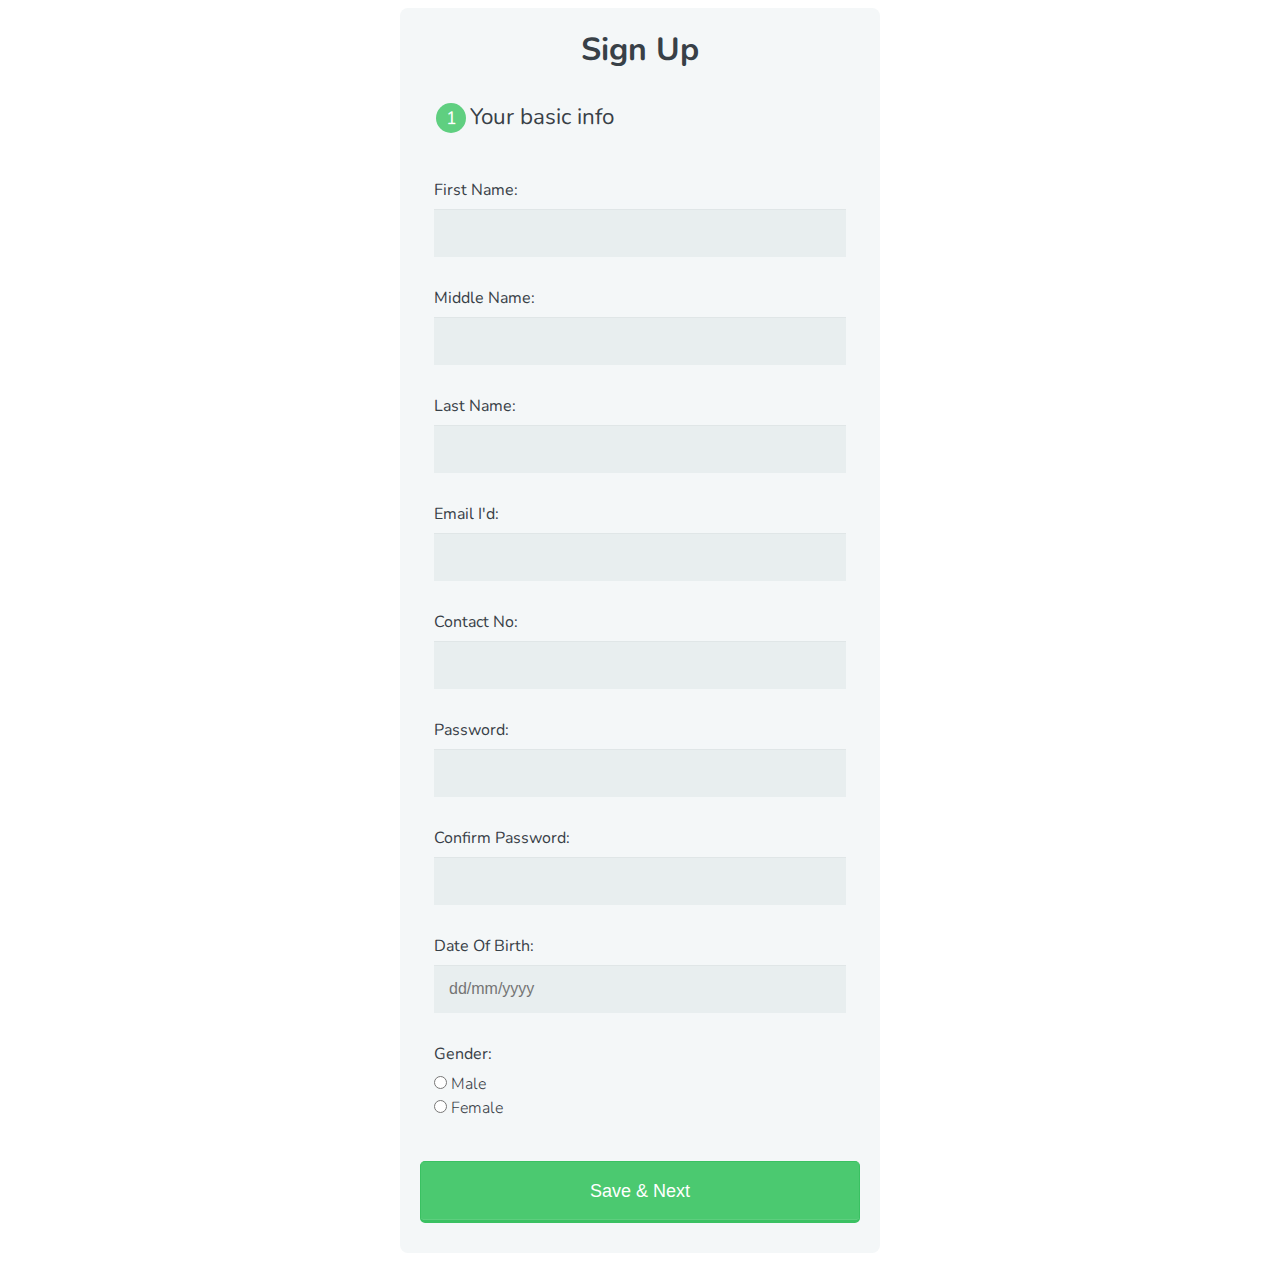
<file: javascript/index.html>
<!DOCTYPE HTML>
<html>
  <head>
        <meta charset="utf-8">
        <meta name="viewport" content="width=device-width, initial-scale=1.0">
        <title>Sign Up Form</title>
        <link rel="stylesheet" href="css/normalize.css">
        <link href='https://fonts.googleapis.com/css?family=Nunito:400,300' rel='stylesheet' type='text/css'>
		
		<script src="script/script1.js" type="text/javascript"></script>
		
	</head>
    <body>
      <form action="index2.html" method="get" onsubmit="return submit_basic_info();">
      
        <h1>Sign Up</h1>
        
        <fieldset>
          <legend><span class="number">1</span>Your basic info</legend>
          <label for="first_name">First Name:</label>
          <input type="text" id="first_name" value="" name="user_first_name" >
		  <span class="error" id="first_name_error"></span>
          
		  <label for="middle_name">Middle Name:</label>
          <input type="text" id="middle_name" name="user_middle_name">
		  
		  <label for="last_name">Last Name:</label>
          <input type="text" id="last_name" name="user_last_name">
		  <span class="error" id="last_name_error"></span>
		  
          <label for="email">Email I'd:</label>
          <input type="text" id="email" name="user_email">
		  <span class="error" id="email_error"></span>
          
		  <label for="contact">Contact No:</label>
          <input type="text" id="contact" name="user_contact" maxlength="10">
		  <span class="error" id="contact_error"></span>
          
		  <label for="password">Password:</label>
          <input type="password" id="password" name="user_password">
		  <span class="error" id="password_error"></span>
		  
		  <label for="confirm_password">Confirm Password:</label>
          <input type="password" id="confirm_password" name="user_confirm_password">
		  <span class="error" id="confirm_password_error"></span>
		  
		  <label for="dob" >Date Of Birth:</label>
		  <!--<input type="date" id="dob" name="user_dob" >-->
		  <input type="text" id="dob" name="user_dob" placeholder="dd/mm/yyyy" >
		  <span class="error" id="dob_error"></span>
          
		  <label>Gender:</label>
          <input type="radio" id="male" value="male" name="user_gender"><label for="male" class="light">Male</label><br>
          <input type="radio" id="female"  value="female"  name="user_gender"><label for="female" class="light">Female</label><br>
		  <span class="error" id="user_gender_error"></span>
        </fieldset>
		
		<button id="myBtn" type="submit" >Save & Next</button> 
      </form>

    </body>
</html>
</file>
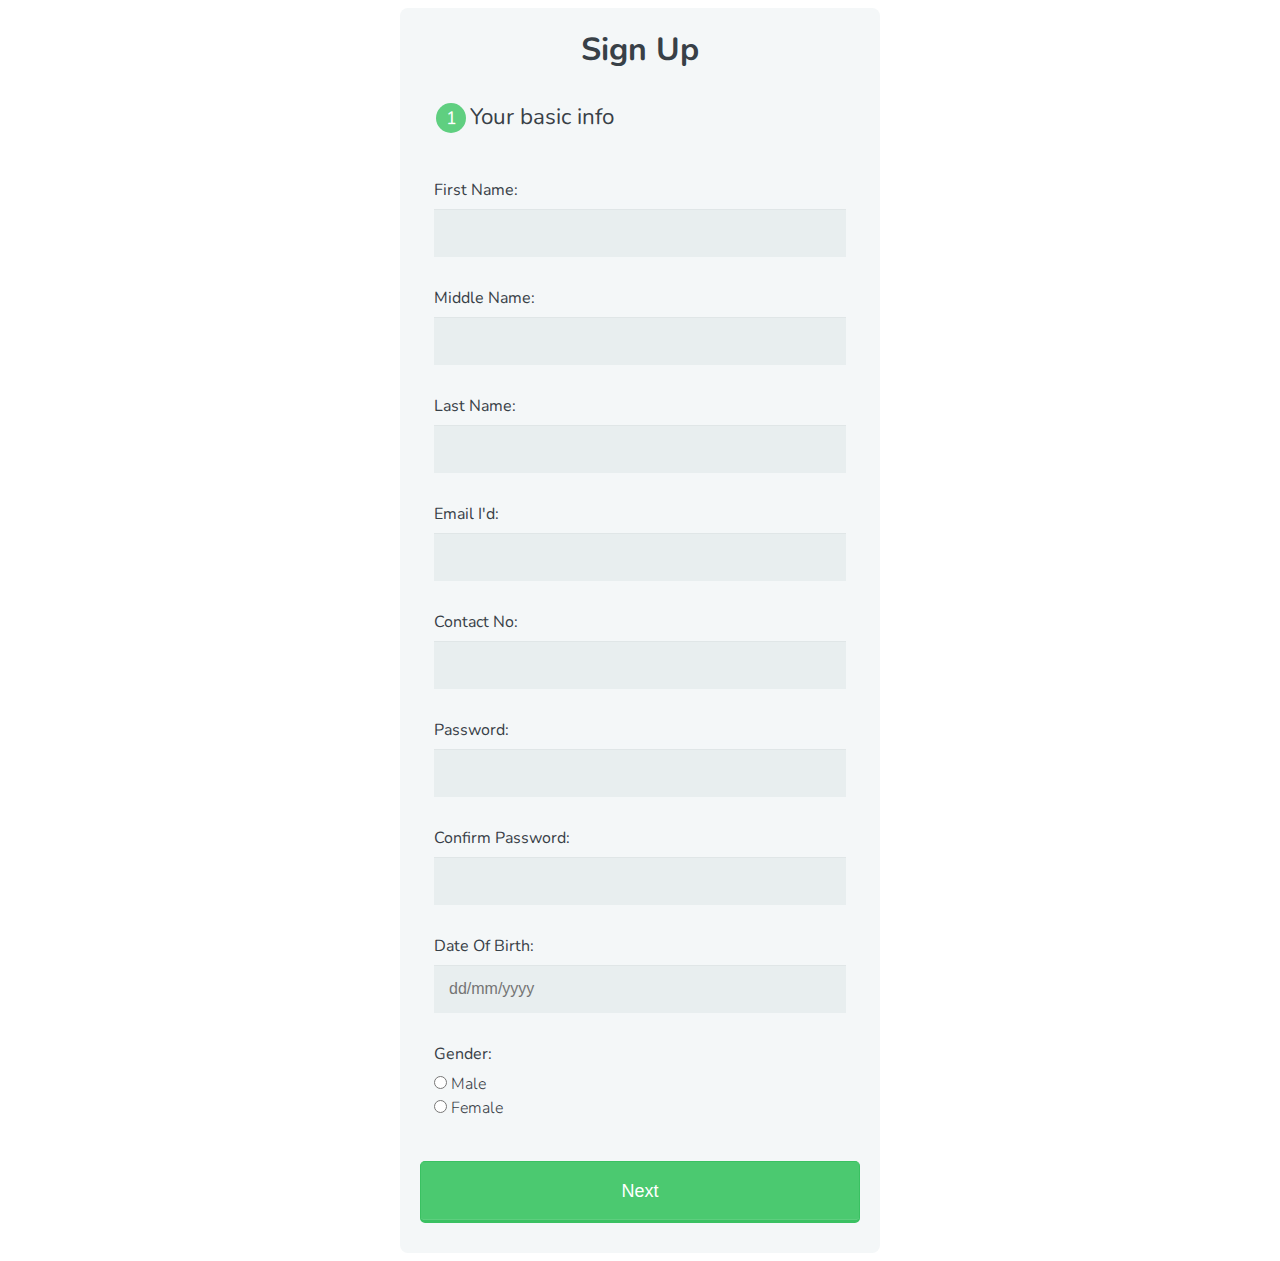
<file: jquery/index.html>
<!DOCTYPE HTML>
<html>
  <head>
        <meta charset="utf-8">
        <meta name="viewport" content="width=device-width, initial-scale=1.0">
        <title>Sign Up Form</title>
        <link rel="stylesheet" href="css/normalize.css">
        <link href='https://fonts.googleapis.com/css?family=Nunito:400,300' rel='stylesheet' type='text/css'>
		<script type="text/javascript" src="script/jquery.min.js"></script>
		
		<script src="script/script1.js" type="text/javascript"></script>
		
	</head>
    <body>
      <form action="index2.html" method="get" onsubmit="return submit_basic_form();" autocomplete="off">
      
        <h1>Sign Up</h1>
        
        <fieldset>
          <legend><span class="number">1</span>Your basic info</legend>
          <label for="first_name">First Name:</label>
          <input  type="text" id="first_name" value="" name="user_first_name" >
		  <span class="error" id="first_name_error"></span>
          
		  <label for="middle_name">Middle Name:</label>
          <input type="text" id="middle_name" name="user_middle_name">
		  
		  <label for="last_name">Last Name:</label>
          <input type="text" id="last_name" name="user_last_name">
		  <span class="error" id="last_name_error"></span>
		  
          <label for="email">Email I'd:</label>
          <input type="text" id="email" name="user_email">
		  <span class="error" id="email_error"></span>
          
		  <label for="contact">Contact No:</label>
          <input type="text" id="contact" name="user_contact" maxlength="10">
		  <span class="error" id="contact_error"></span>
          
		  <label for="password">Password:</label>
          <input type="password" id="password" name="user_password">
		  <span class="error" id="password_error"></span>
		  
		  <label for="confirm_password">Confirm Password:</label>
          <input type="password" id="confirm_password" name="user_confirm_password">
		  <span class="error" id="confirm_password_error"></span>
		  
		  <label for="dob" >Date Of Birth:</label>
		  <!--<input type="date" id="dob" name="user_dob" >-->
		  <input type="text" id="dob" name="user_dob" placeholder="dd/mm/yyyy" >
		  <span class="error" id="dob_error"></span>
          
		  <label>Gender:</label>
          <input type="radio" id="male" value="male" name="user_gender"><label for="male" class="light">Male</label><br>
          <input type="radio" id="female"  value="female"  name="user_gender"><label for="female" class="light">Female</label><br>
		  <span class="error" id="user_gender_error"></span>
        </fieldset>
		
		<button id="myBtn" type="submit" >Next</button> 
      </form>

    </body>
</html>
</file>
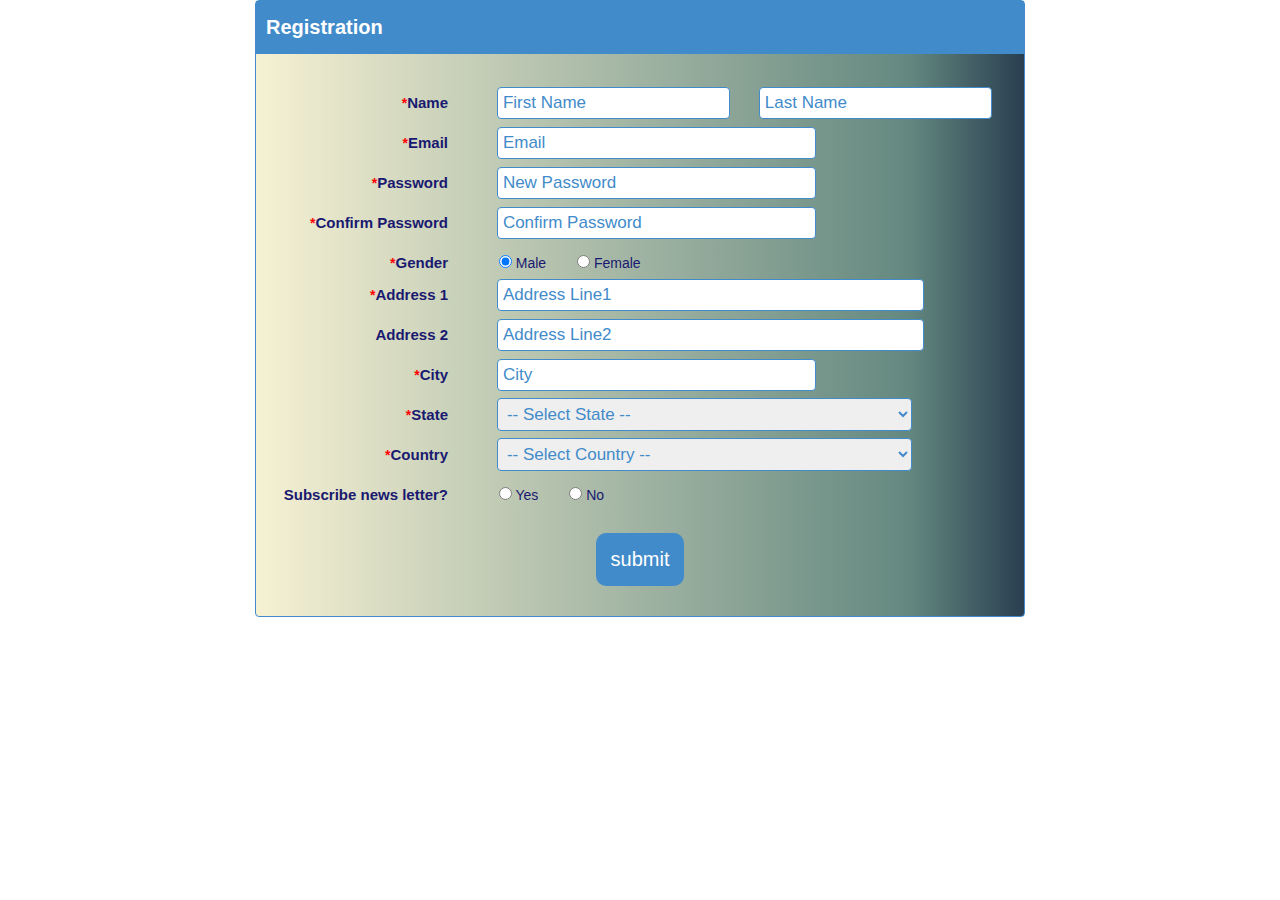
<file: CSS_assignment.html>
<!DOCTYPE HTML>
<html>
	<head>
		<title>CSS Assignment</title>
		<meta name="author" content="Nirmit Maheshwari" >
		<link rel="stylesheet" type="text/css" href="CSS_assignment.css">
	</head>
	</body>
		<div class="division">
			<h5 id="registration_text">Registration</h5>
			<form>
				<label class="label text-align-right color" for="first_name"><span  class="astik">*</span>Name </label>
				<input class="input width3" type="text" name="first_name" placeholder="First Name" required />
				<!--<label  for="last_name"><span  class="astik">*</span>Last Name </label> -->
				<input class="input width3" type="text" name="last_name" placeholder="Last Name" required />
				<label class="label text-align-right" for="email"><span  class="astik">*</span>Email </label>
				<input class="input width1" type="text" name="email" placeholder="Email" required />
				<label class="label text-align-right" for="password" ><span  class="astik">*</span>Password </label>
				<input class="input width1" name="password" type="password" placeholder="New Password" required />
				<label class="label text-align-right" for="confirm_password" ><span class="astik">*</span>Confirm Password </label>
				<input class="input width1" type="password" name="confirm_password" placeholder="Confirm Password" required />
				<p ><label class="label text-align-right" for="gender" ><span class="astik">*</span>Gender </label>
				<label class="text-align-left"><input type="radio" value="male" name="gender" checked> Male</label>
				<label class="text-align-left"><input type="radio" value="female" name="gender" > Female</label></p>
				<label class="label text-align-right" for="address1" ><span class="astik">*</span>Address 1</label>
				<input class="input width2" type="text" name="address1" placeholder="Address Line1" required />
				<label class="label text-align-right" for="address2">Address 2 </label>
				<input class="input width2" type="text" name="address2" placeholder="Address Line2" />
				<label class="label text-align-right" for="city"><span class="astik">*</span>City</label>
				<input class="input width1" type="text" name="city" placeholder="City" required />
				<label class="label text-align-right" for="state"><span class="astik">*</span>State</label>
				<select class="input width2" required >
					<option class="not-display" value="" disabled selected>-- Select State --</option>
					<option class="option" value="aruranchal_pradesh">Aruranchal Pradesh</option>
					<option class="option" value="himanchal_pradesh">Himanchal Pradesh</option>
					<option class="option" value="utter_pradesh">Uttar Pradesh</option>
				</select>
				<label class="label text-align-right" for="country"><span class="astik">*</span>Country</label>
				<select class="input width2" required>
					<option class="not-display" value="" disabled selected >-- Select Country --</option>
					<option class="option" value="india" >India</option>
					<option class="option" value="sri_lanka">Sri Lanka</option>
					<option class="option" value="china">China</option>
 				</select>
				<p><label class="label text-align-right" for="suscribe">Subscribe news letter?</label>
				<label class="text-align-left"><input type="radio" value="yes" name="suscribe" > Yes</label>
				<label class="text-align-left"><input type="radio" value="no" name="suscribe" > No</label></p>
				<div class="center">
					<input class="button" type="submit" value="submit" />
				</div>
			</form>
		</div>
	</body>
</html>
</file>
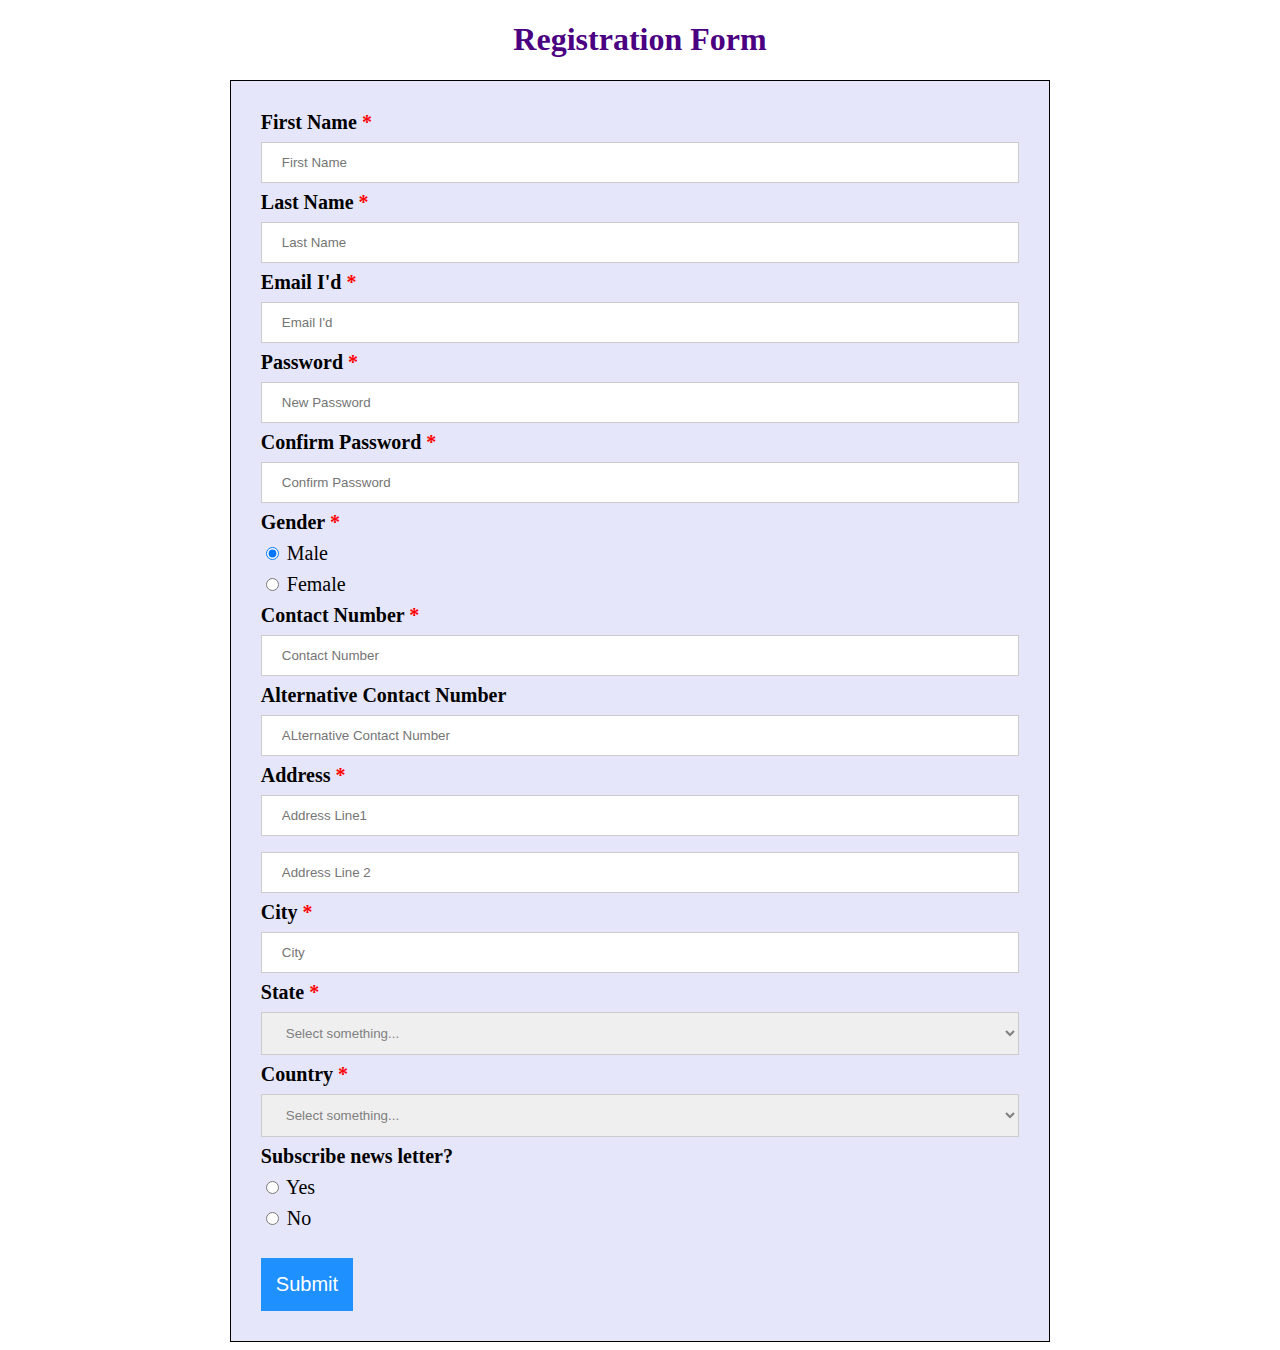
<file: CSS_assignment1_havetorecreate.html>
<!DOCTYPE HTML>
<html>
	<head>
		<title>CSS Assignment1</title>
		<meta name="author" content="Nirmit Maheshwari" >
	</head>
	</body style="margin:0; padding:0">
		<h1 style="text-align:center; color:#4B0082">Registration Form</h1>
		<form style="width:60%; margin:0 auto; padding:30px; border: 1px solid #000000; background-color:#E6E6FA; font-size:20px; font-weight:bold;">
			<label for="first_name">First Name <span style="color:#FF0000">*</span></label>
			<input style="width:100%; padding:12px 20px; margin:8px 0; border:1px solid #CCCCCC; box-sizing: border-box;" type="text" name="first_name" placeholder="First Name" required />
			<label for="last_name">Last Name <span style="color:#FF0000">*</span></label>
			<input style="width:100%; padding:12px 20px; margin:8px 0; border:1px solid #CCCCCC; box-sizing: border-box;" type="text" name="first_name" placeholder="Last Name"  required />
			<label for="email">Email I'd <span style="color:#FF0000">*</span></label>
			<input style="width:100%; padding:12px 20px; margin:8px 0; border:1px solid #CCCCCC; box-sizing: border-box;" type="text" name="email" placeholder="Email I'd" required  />
			<label for="password">Password <span style="color:#FF0000">*</span></label>
			<input style="width:100%; padding:12px 20px; margin:8px 0; border:1px solid #CCCCCC; box-sizing: border-box;" type="password" name="password" placeholder="New Password" required />
			<label for="confirm_password">Confirm Password <span style="color:#FF0000">*</span></label>
			<input style="width:100%; padding:12px 20px; margin:8px 0; border:1px solid #CCCCCC; box-sizing: border-box;" type="password" name="confirm_password" placeholder="Confirm Password" required />
			<label for="gender">Gender <span style="color:#FF0000">*</span></label>
			<span style="display : block; margin: 8px 0;font-weight: normal;"><input type="radio" value="male" name="gender" checked> Male </span>
			<span style="display : block; margin: 8px 0;font-weight: normal;"><input type="radio" value="female" name="gender" > Female  </span>
			<label for="contact">Contact Number <span style="color:#FF0000">*</span></label>
			<input style="width:100%; padding:12px 20px; margin:8px 0; border:1px solid #CCCCCC; box-sizing: border-box;" type="text" name="contact" placeholder="Contact Number" required />
			<label for="contact2" >Alternative Contact Number</label>
			<input style="width:100%; padding:12px 20px; margin:8px 0; border:1px solid #CCCCCC; box-sizing: border-box;" type="text" name="contact2" placeholder="ALternative Contact Number" required />
			<label for="address">Address <span style="color:#FF0000">*</span></label>
			<input style="width:100%; padding:12px 20px; margin:8px 0; border:1px solid #CCCCCC; box-sizing: border-box;" type="text" name="address" placeholder="Address Line1" required />
			<input style="width:100%; padding:12px 20px; margin:8px 0; border:1px solid #CCCCCC; box-sizing: border-box;" type="text" name="address2" placeholder="Address Line 2" />
			<label for="city">City <span style="color:#FF0000">*</span></label>
			<input style="width:100%; padding:12px 20px; margin:8px 0; border:1px solid #CCCCCC; box-sizing: border-box;" type="text" name="city" placeholder="City" required />
			<label for="state">State <span style="color:#FF0000">*</span></label>
			<select style="color:#808080; width:100%; padding:12px 20px; margin:8px 0; border:1px solid #CCCCCC; box-sizing: border-box;" required>
				<option style="display:none;" value="" disabled selected>Select something...</option>
				<option style="color:#000000;" value="aruranchal_pradesh">Aruranchal Pradesh</option>
				<option style="color:#000000;" value="odisa" >Odisa</option>
				<option style="color:#000000;" value="utter_pradesh">Utter Pradesh</option>
			</select>
			<label for="country">Country <span style="color:#FF0000">*</span></label>
			<select style="color:#808080; width:100%; padding:12px 20px; margin:8px 0; border:1px solid #CCCCCC; box-sizing: border-box;" required>
				<option style="display:none;" value="" disabled selected>Select something...</option>
				<option style="color:#000000;" value="aruranchal_pradesh">India</option>
				<option style="color:#000000;" value="odisa" >Nepal</option>
				<option style="color:#000000;" value="utter_pradesh">Sri Lanka</option>
			</select>
			<label for="suscribe">Subscribe news letter? </label>
			<span style="display : block; margin: 8px 0;font-weight: normal;"><input type="radio" value="yes" name="suscribe" > Yes </span>
			<span style="display : block; margin: 8px 0;font-weight: normal;"><input type="radio" value="no" name="suscribe" > No  </span>
			<input style ="background-color: #1E90FF; padding:15px; font-size:20px; margin-top:20px; color:#ffffff; border:none;" type="submit" value="Submit" />
		</form>
	</body>
</html>
</file>
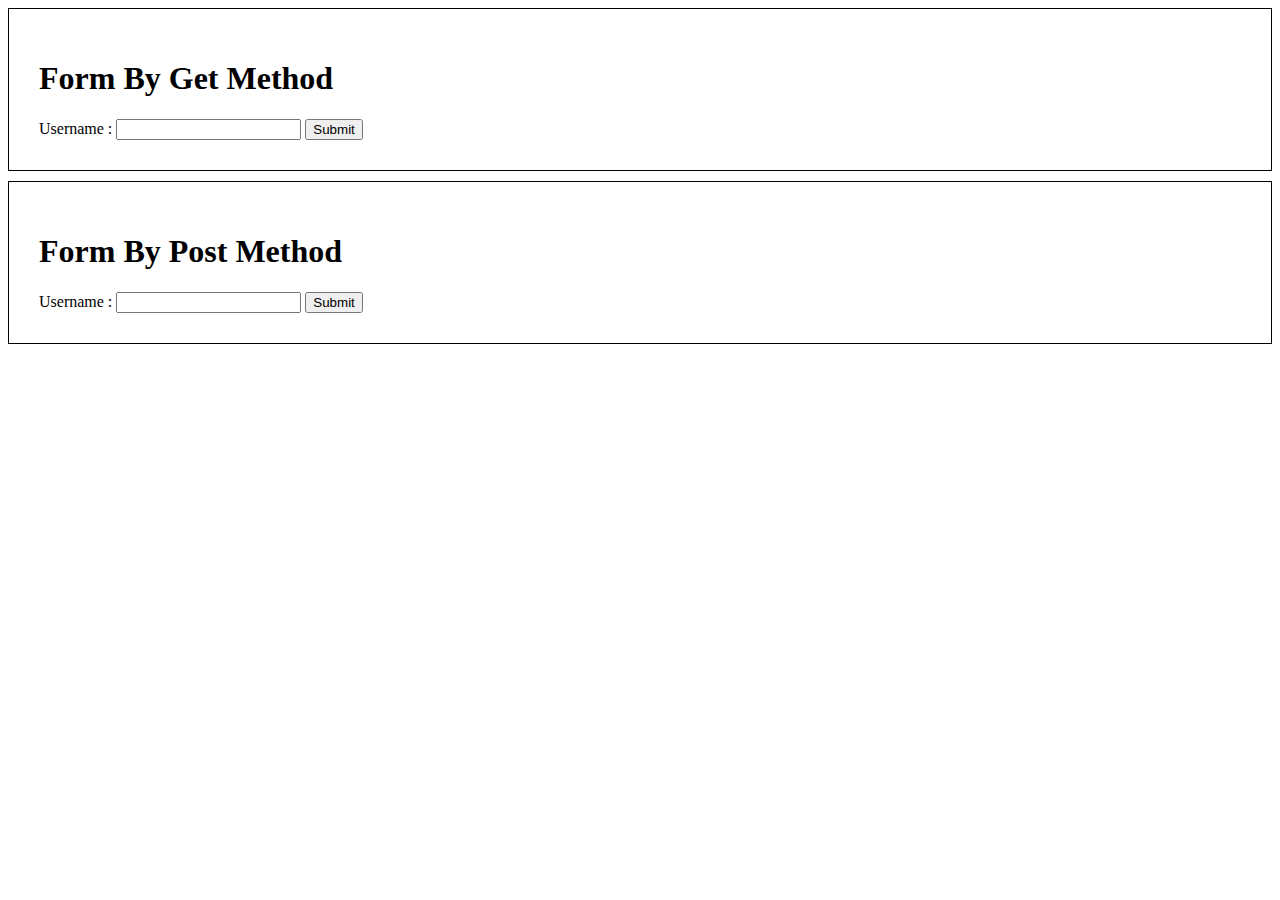
<file: get_post_assignment.html>
<!DOCTYPE HTML>
<html>
    <head>
        <title>Get and Post Assignment</title>
        <style>
            
        </style>
    </head>
    <body>
        <div style="border: 1px solid;padding : 30px;">
            <h1> Form By Get Method</h1>
            <form method="get" action="">
                <label for="username">Username :</label>
                <input type="text" id="username" name="username" />
                <input type="submit" value="Submit"/>
            </form>
        </div>
        <div style="border: 1px solid;padding : 30px;margin-top:10px;">
            <h1> Form By Post Method</h1>
            <form method="post" action="exp.cfm">
                <label for="user">Username :</label>
                <input type="text" id="user" name="user"/>
                <input type="submit" value="Submit"/>
            </form>
        </div>
    </body>
</html>
</file>
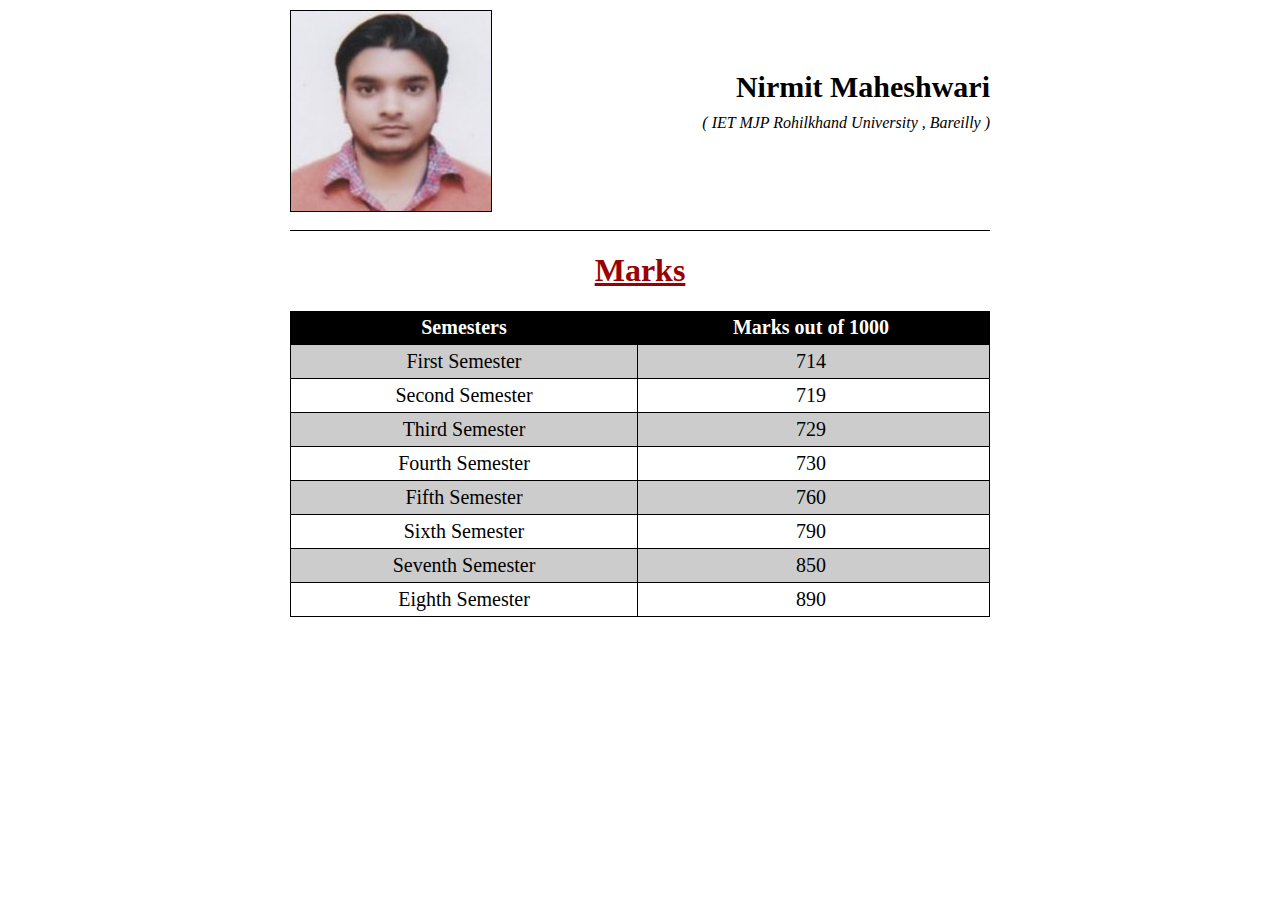
<file: HTML_assignment1.html>
<!DOCTYPE HTML>
<html>
	<head>
		<title>HTML Assignment1</title>
		<meta name="Author" content="Nirmit Maheshwari" >
		<style>
			body{
				padding :10px;
				margin :0;
				font-family: Times, "Times New Roman", Georgia, serif;
			}
			.division{
				width: 700px;
				margin : 0 auto;
			}
			#image{
				float :left;
				border :1px solid #000000;
			}
			#name{
				font-size:30px;
				font-weight :bold;
				padding : 60px 0 0 0;
				float : right;
			}
			#header{
				height :220px;
				border-bottom : 1px solid #000000;
			}
			#college{
				font-style : italic;
				float : right;
				margin-top:10px;
			}
			#marks-text{
				text-align : center;
				text-decoration : underline;
				color : #990000;
			}
			.table{
				width:100%;
			}
			.row{
				height: 33px;
				border-bottom:1px solid #000000;
				border-right:1px solid #000000;
			}
			
			.column{
				width:49.5%;
				float:left;
				height:100%;
				text-align:center;
				font-size :20px;
				border-left:1px solid #000000;
				
			}
			.first-row{
				background-color: #000000;
				color:#ffffff;
				font-weight:bold;
			}
			.row:nth-child(even) {
				background-color: #CCCCCC;
			}
			.text{
				padding-top:5px;
			}
		</style>
	</head>
	<body>
		
		<div class="division">
			<div id="header">
				<img id="image" src="images/nirmit.jpg" >
				<span id="name">Nirmit Maheshwari</span>
				<span id="college" >( IET MJP Rohilkhand University , Bareilly )</span>
			</div>
		</div>
		<div class="division">
			<h1 id="marks-text">Marks</h1>
			<div class="table">
				<div class="row first-row">
					<div class="column"><div class="text">Semesters</div></div>
					<div class="column"><div class="text">Marks out of 1000</div></div>
				</div>
				<div class="row">
					<div class="column"><div class="text">First Semester</div></div>
					<div class="column"><div class="text">714</div></div>
				</div>
				<div class="row">
					<div class="column"><div class="text">Second Semester</div></div>
					<div class="column"><div class="text">719</div></div>
				</div>
				<div class="row">
					<div class="column"><div class="text">Third Semester</div></div>
					<div class="column"><div class="text">729</div></div>
				</div>
				<div class="row">
					<div class="column"><div class="text">Fourth Semester</div></div>
					<div class="column"><div class="text">730</div></div>
				</div>
				<div class="row">
					<div class="column"><div class="text">Fifth Semester</div></div>
					<div class="column"><div class="text">760</div></div>
				</div>
				<div class="row">
					<div class="column"><div class="text">Sixth Semester</div></div>
					<div class="column"><div class="text">790</div></div>
				</div>
				<div class="row">
					<div class="column"><div class="text">Seventh Semester</div></div>
					<div class="column"><div class="text">850</div></div>
				</div>
				<div class="row">
					<div class="column"><div class="text">Eighth Semester</div></div>
					<div class="column"><div class="text">890</div></div>
				</div>
			</div>
		</div>
	</body>
</html>
</file>
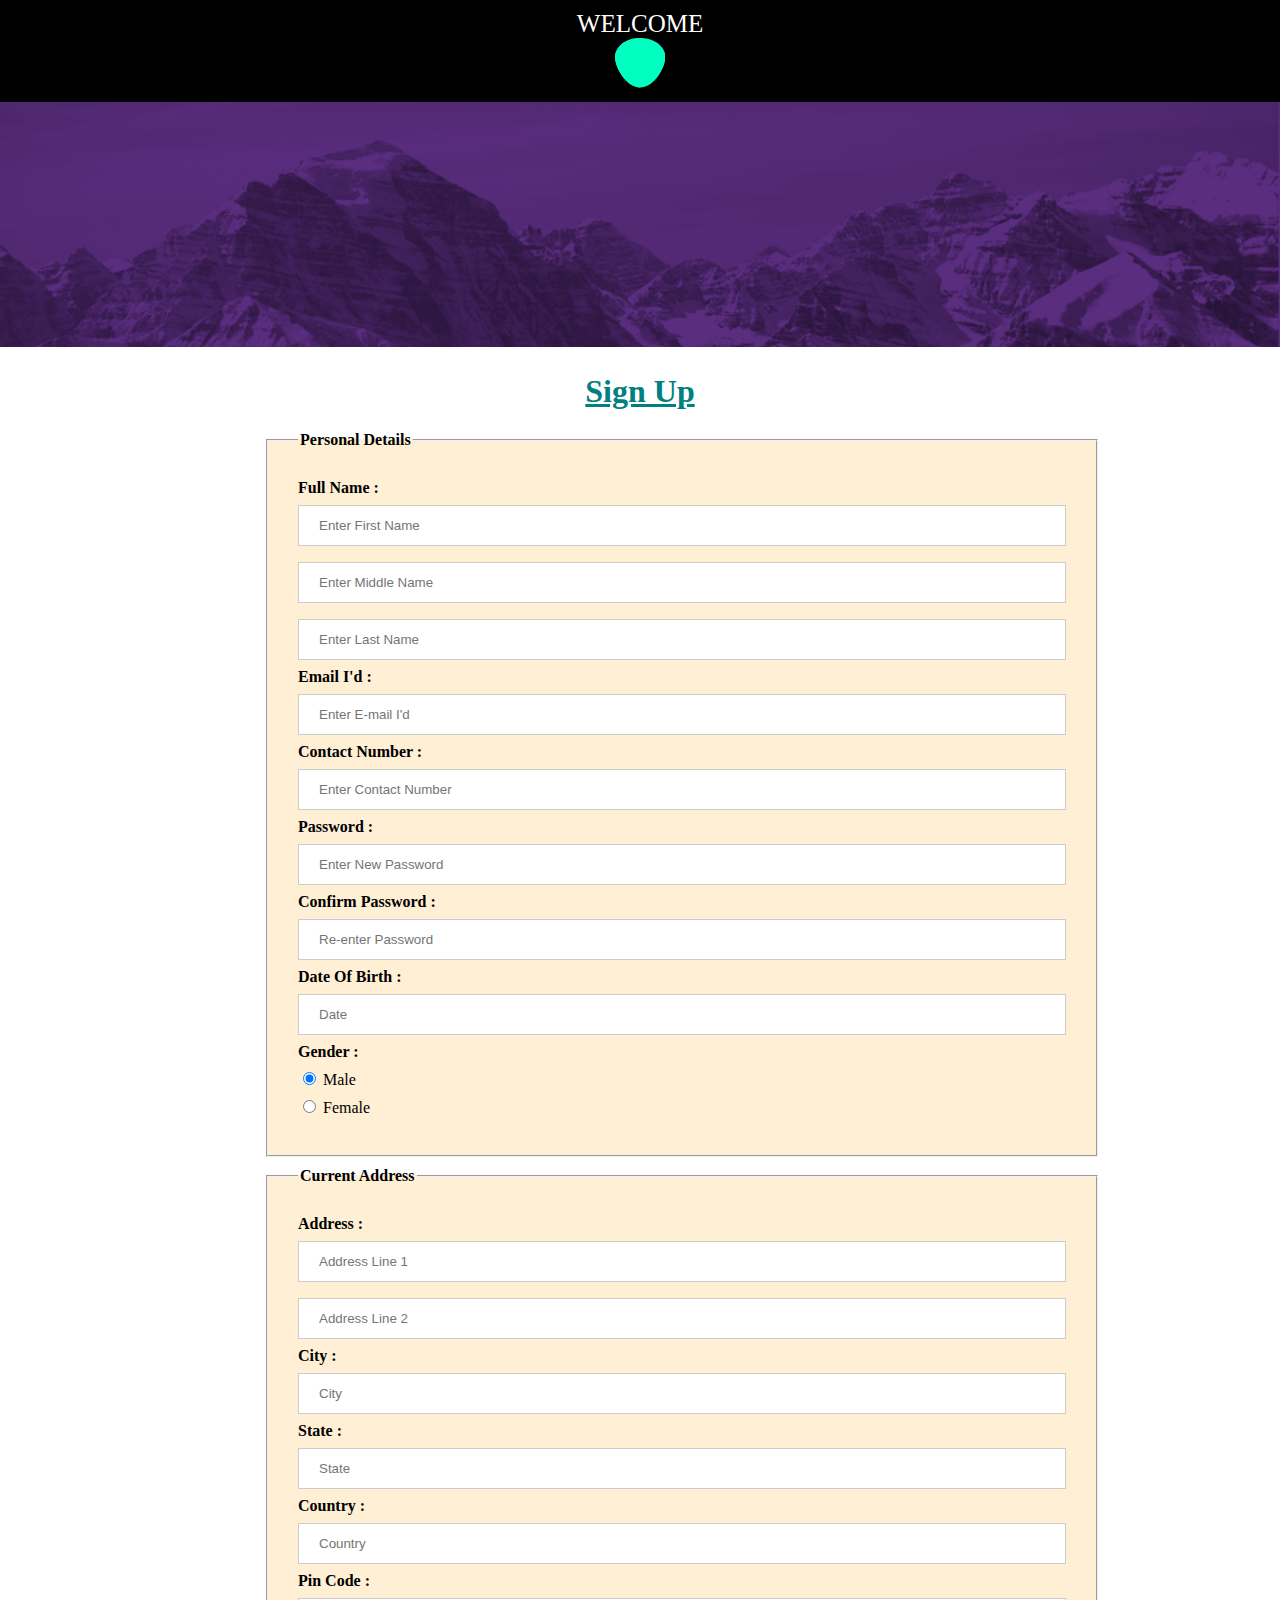
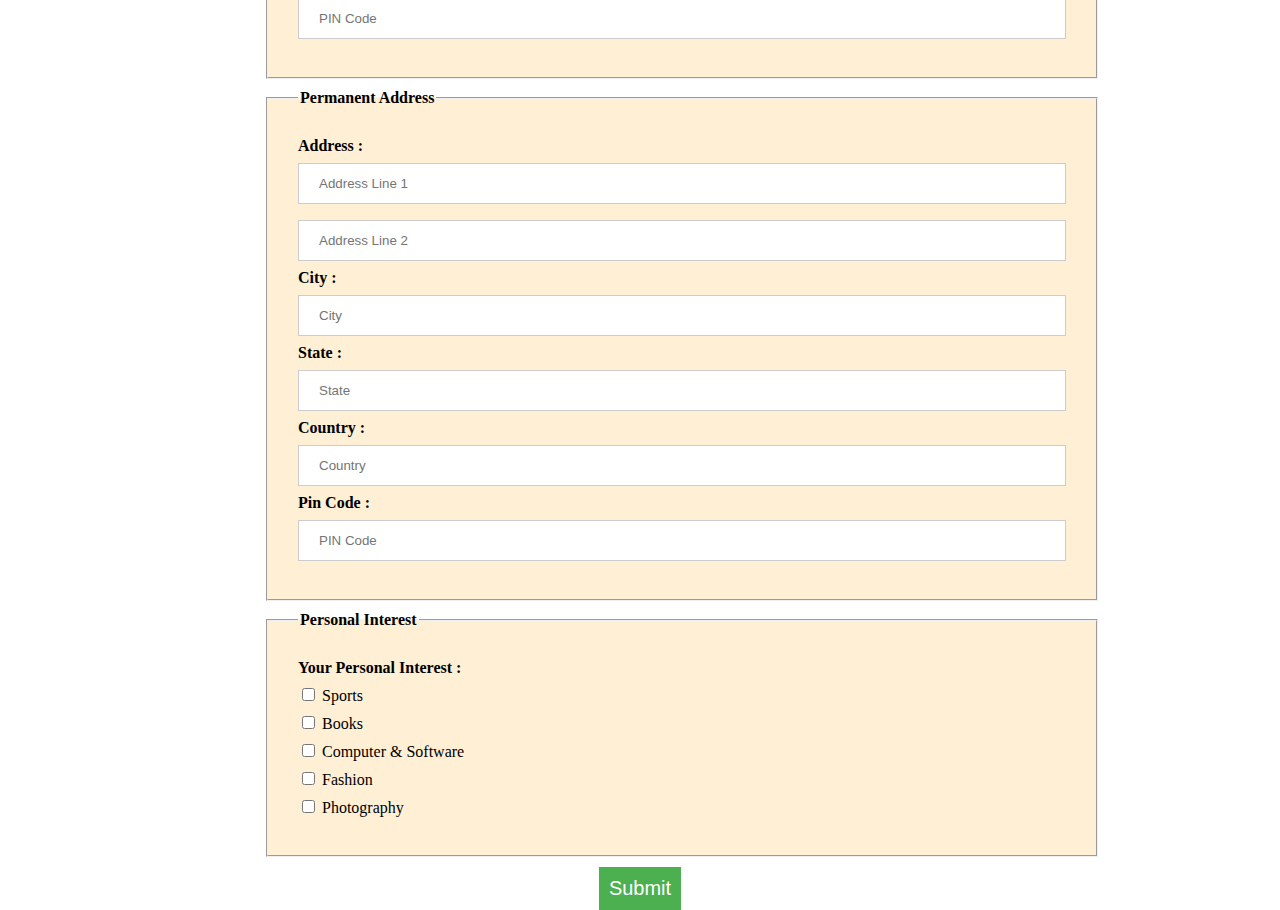
<file: HTML_assignment2.html>
<!DOCTYPE HTML>
<html>
	<head>
		<title>HTML Assignment2</title>
		<meta name="Author" content="Nirmit Maheshwari" >
		<style>
			body{
				padding:0;
				margin:0;
			}
			.section{
				width:100%;
				margin : 0 auto;
			}
			#topbar{
				height : auto;
				background-color : #000000;
				text-align : center;
				padding:10px 0 10px 0;
			}
			#logo-text{
				color:#ffffff;
				font-style:bold;
				font-size : 25px;
			}
			#banner{
				width:100%;
			}
			#registration_form{
				margin-top: 30px;
				text-align:center;
				width:60%;
				margin : 0 auto;
			}
			h1{
				color:#008080;
				text-decoration : underline;
			}
			fieldset{
				width :100%;
				text-align : left;
				padding :30px;
				margin : 10px;
				font-weight: bold;
				background-color :#FFEFD5;
			}
			input[type=text], input[type=password], input[type=date], select{
				width: 100%;
				padding: 12px 20px;
				margin: 8px 0;
				border: 1px solid #cccccc;
				box-sizing: border-box;
			}
			.display_block{
				display : block;
				margin: 8px 0;
				font-weight: normal;
			}
			.submit_button{
				background-color:#4CAF50;
				padding : 10px;
				font-size :20px;
				color:#ffffff;
				border:none;			
			}
		</style>
	</head>
	<body>
		<div id="topbar" class="section">
			<div id="logo-text">WELCOME</div>
			<img src="images/logo1.png"  alt="logo" >
		</div>
		<div class="section">
			<img id="banner" src="images/banner2.jpg" alt="banner" >
		</div>
		<div class="section" id="registration_form">
			<h1>Sign Up</h1>
			<form method="get" >
				<fieldset>
					<legend>Personal Details</legend>
					<label >Full Name :</label>
					<input type="text" name="first_name" placeholder="Enter First Name" required />
					<input type="text" name="second_name" placeholder="Enter Middle Name" />
					<input type="text" name="last_name" placeholder="Enter Last Name" />
					<label for="email">Email I'd :</label>
					<input type="text" placeholder="Enter E-mail I'd" name="email" required />
					<label for="contact" >Contact Number :</label>
					<input type="text" placeholder="Enter Contact Number" name="contact" required />
					<label for="password">Password :</label>
					<input type="password" placeholder="Enter New Password" name="password" required />
					<label for="confirm_password" >Confirm Password :</label>
					<input type="password" name="confirm_password" placeholder="Re-enter Password" required />
					<label for="dob">Date Of Birth :</label>
					<input placeholder="Date" type="text" onfocus="(this.type='date')" onblur="(this.type='text')" id="date">
					<label for="gender" > Gender :</label>
					<label class="display_block"><input type="radio" value="male" name="gender" checked> Male </label>
					<label class="display_block"><input type="radio" value="female" name="gender" > Female  </label>
				</fieldset>
				<fieldset>
					<legend>Current Address</legend>
					<label for="current_address">Address :</label>
					<input type="text" name="current_address" placeholder="Address Line 1" required />
					<input type="text" name="current_address1" placeholder="Address Line 2" required />
					<label for="current_city">City :</label>
					<input type="text" name="current_city" placeholder="City" required />
					<label for="current_state" >State :</label>
					<input type="text" name="current_state" placeholder="State" required />
					<label for="current_country">Country :</label>
					<input type="text" name="current_country" placeholder="Country" required />
					<label for="current_pin">Pin Code :</label>
					<input type="text" name="current_pin" placeholder="PIN Code" required />
				</fieldset>
				<fieldset>
					<legend>Permanent Address</legend>
					<label for="permanent_address">Address :</label>
					<input type="text" name="permanent_address" placeholder="Address Line 1" required />
					<input type="text" name="permanent_address1" placeholder="Address Line 2" required />
					<label for="permanent_city">City :</label>
					<input type="text" name="permanent_city" placeholder="City" required />
					<label for="permanent_state" >State :</label>
					<input type="text" name="permanent_state" placeholder="State" required />
					<label for="permanent_country">Country :</label>
					<input type="text" name="permanent_country" placeholder="Country" required />
					<label for="permanent_pin">Pin Code :</label>
					<input type="text" name="permanent_pin" placeholder="PIN Code" required />
				</fieldset>
				<fieldset>
					<legend>Personal Interest</legend>
					<label for="personal_interest">Your Personal Interest :</label>
					<label class="display_block"><input type="checkbox" name="personal_interest" value="sports"> Sports </label>
  					<label class="display_block"><input type="checkbox" name="personal_interest" value="books" > Books  </label>
  					<label class="display_block"><input type="checkbox" name="personal_interest" value="computer & software" > Computer & Software  </label>
  					<label class="display_block"><input type="checkbox" name="personal_interest" value="fashion" > Fashion </label>
  					<label class="display_block"><input type="checkbox" name="personal_interest" value="photography" > Photography  </label> 
				</fieldset>
				<input class="submit_button" type="submit" value="Submit" />
			</form>
		</div>
	</body>
</html>
</file>
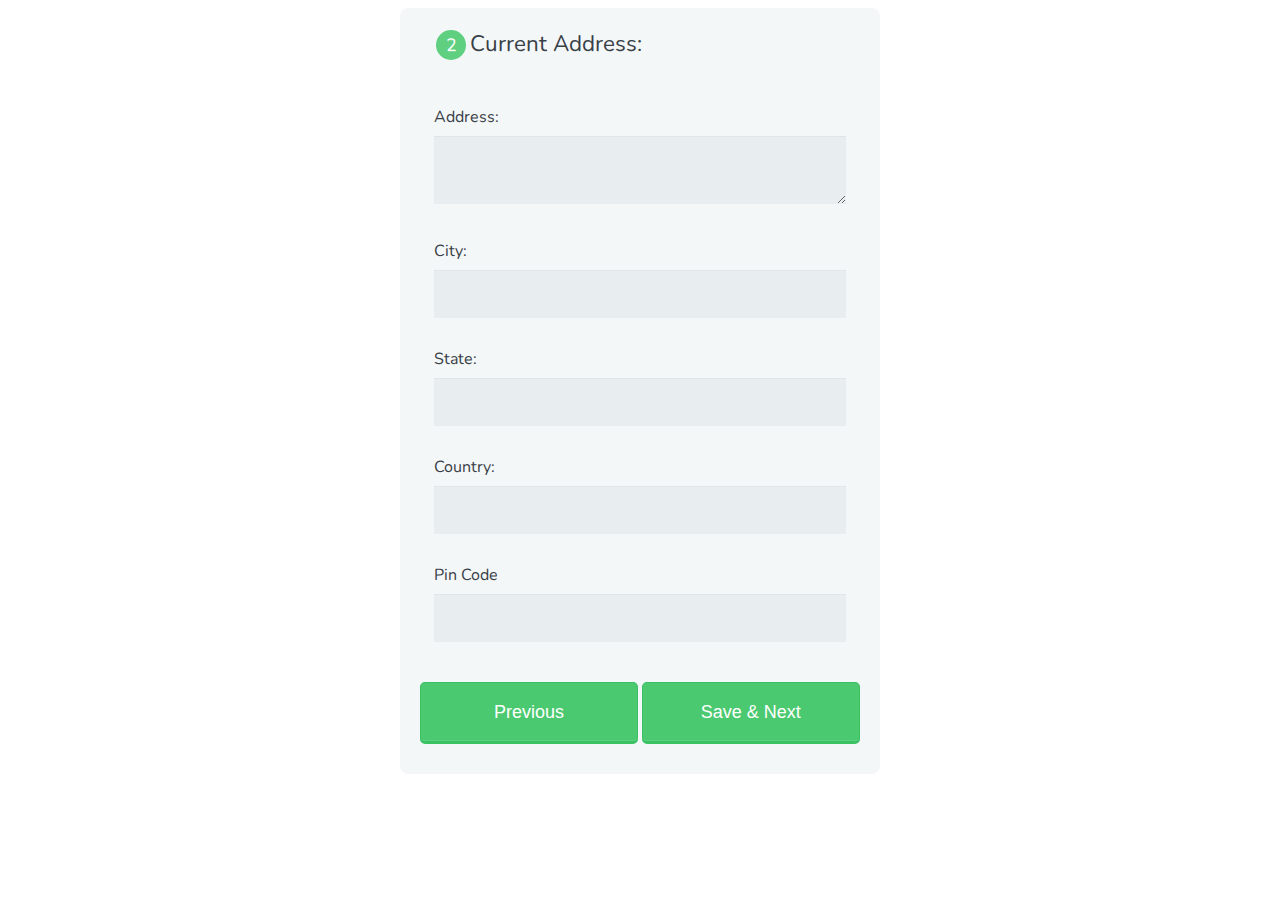
<file: javascript/index2.html>
<!DOCTYPE HTML>
<html>
  <head>
        <meta charset="utf-8">
        <meta name="viewport" content="width=device-width, initial-scale=1.0">
        <title>Sign Up Form</title>
        <link rel="stylesheet" href="css/normalize.css">
        <link href='https://fonts.googleapis.com/css?family=Nunito:400,300' rel='stylesheet' type='text/css'>
        
        <script src="script/script1.js" type="text/javascript"></script>
		
    </head>
	<body>
		<form action="index3.html" method="get" onsubmit="return submit_address();">
			<fieldset>
				<legend><span class="number">2</span>Current Address:</legend>
				<label for="address">Address:</label>
				<textarea id="address" name="user_current_address"></textarea>
				<span class="error" id="address_error"></span>
				
				<label for="city">City:</label>
				<input type="text" id="city" name="user_current_city">
				<span class="error" id="city_error"></span>
				
				<label for="state">State:</label>
				<input type="text" id="state" name="user_current_state">
				<span class="error" id="state_error"></span>
				
				<label for="country">Country:</label>
				<input type="text" id="country" name="user_current_country" >
				<span class="error" id="country_error"></span>
				
				<label for="pin">Pin Code</label>
				<input type="text" id="pin" name="pin_code1" maxlength="6">
				<span class="error" id="pin_error"></span>
				
				
			</fieldset>
			<button class="half" onclick="location.href = 'index.html';" >Previous</button> 
			<button class="half" type="submit" > Save & Next</button>
		</form>
	</body>
</html>
</file>
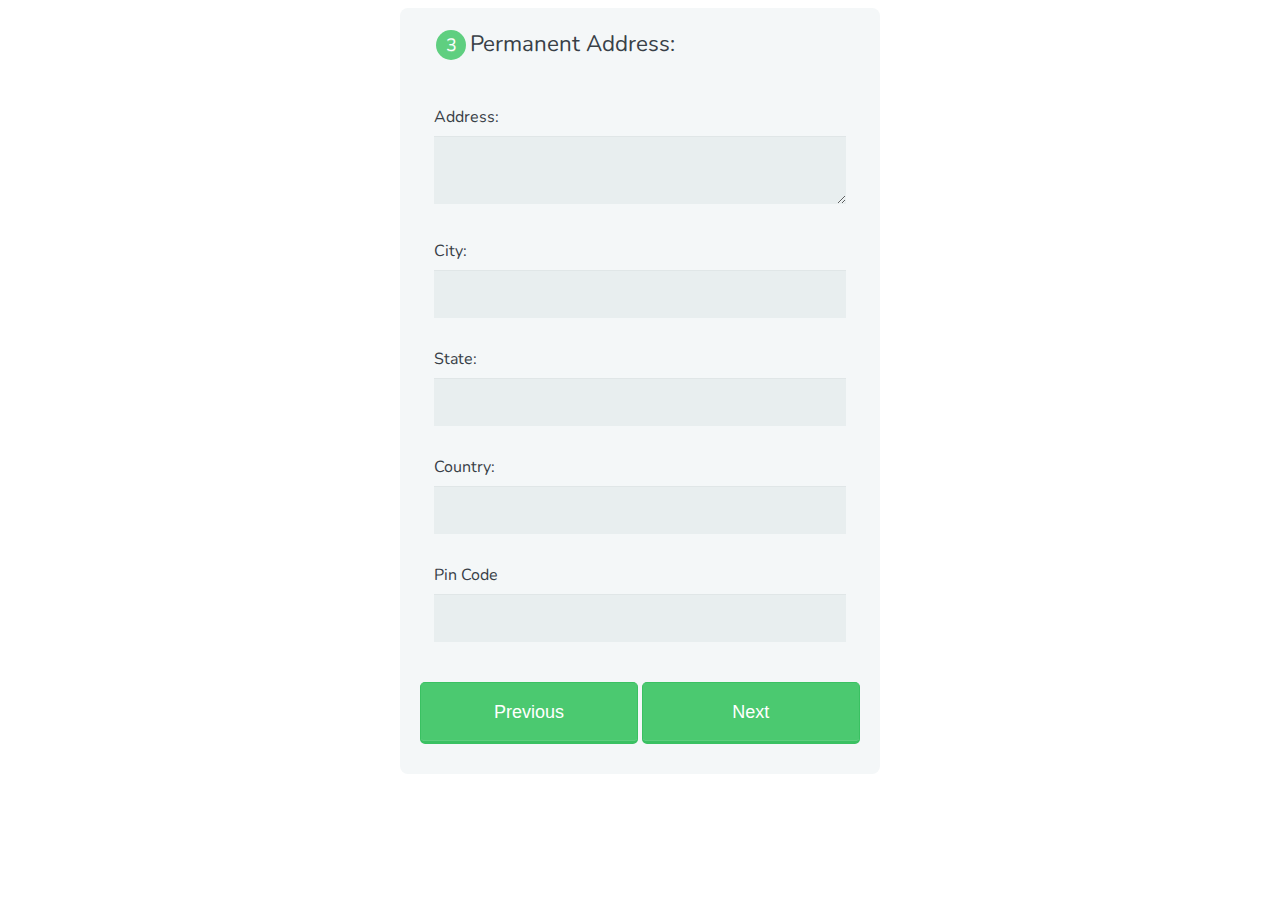
<file: javascript/index3.html>
<!DOCTYPE HTML>
<html>
  <head>
        <meta charset="utf-8">
        <meta name="viewport" content="width=device-width, initial-scale=1.0">
        <title>Sign Up Form</title>
        <link rel="stylesheet" href="css/normalize.css">
        <link href='https://fonts.googleapis.com/css?family=Nunito:400,300' rel='stylesheet' type='text/css'>
        <script src="script/script1.js" type="text/javascript"></script>
		
    </head>
	<body>
		<form action="index4.html" method="get" onsubmit="return submit_address();">
			<fieldset>
				<legend><span class="number">3</span>Permanent Address:</legend>
				<label for="address">Address:</label>
				<textarea id="address" name="user_permanent_address"></textarea>
				<span class="error" id="address_error"></span>
				
				<label for="city">City:</label>
				<input type="text" id="city" name="user_permanent_city">
				<span class="error" id="city_error"></span>
				
				<label for="state">State:</label>
				<input type="text" id="state" name="user_permanent_state">
				<span class="error" id="state_error"></span>
				
				<label for="country">Country:</label>
				<input type="text" id="country" name="user_permanent_country" >
				<span class="error" id="country_error"></span>
				
				<label for="pin">Pin Code</label>
				<input type="text" id="pin" name="pin_code2" maxlength="6">
				<span class="error" id="pin_error"></span>
				
				
			</fieldset>
			<button class="half" onclick="location.href = 'index2.html';" >Previous</button>
			<button class="half" type="submit" >Next</button>
		</form>
	</body>
</html>
</file>
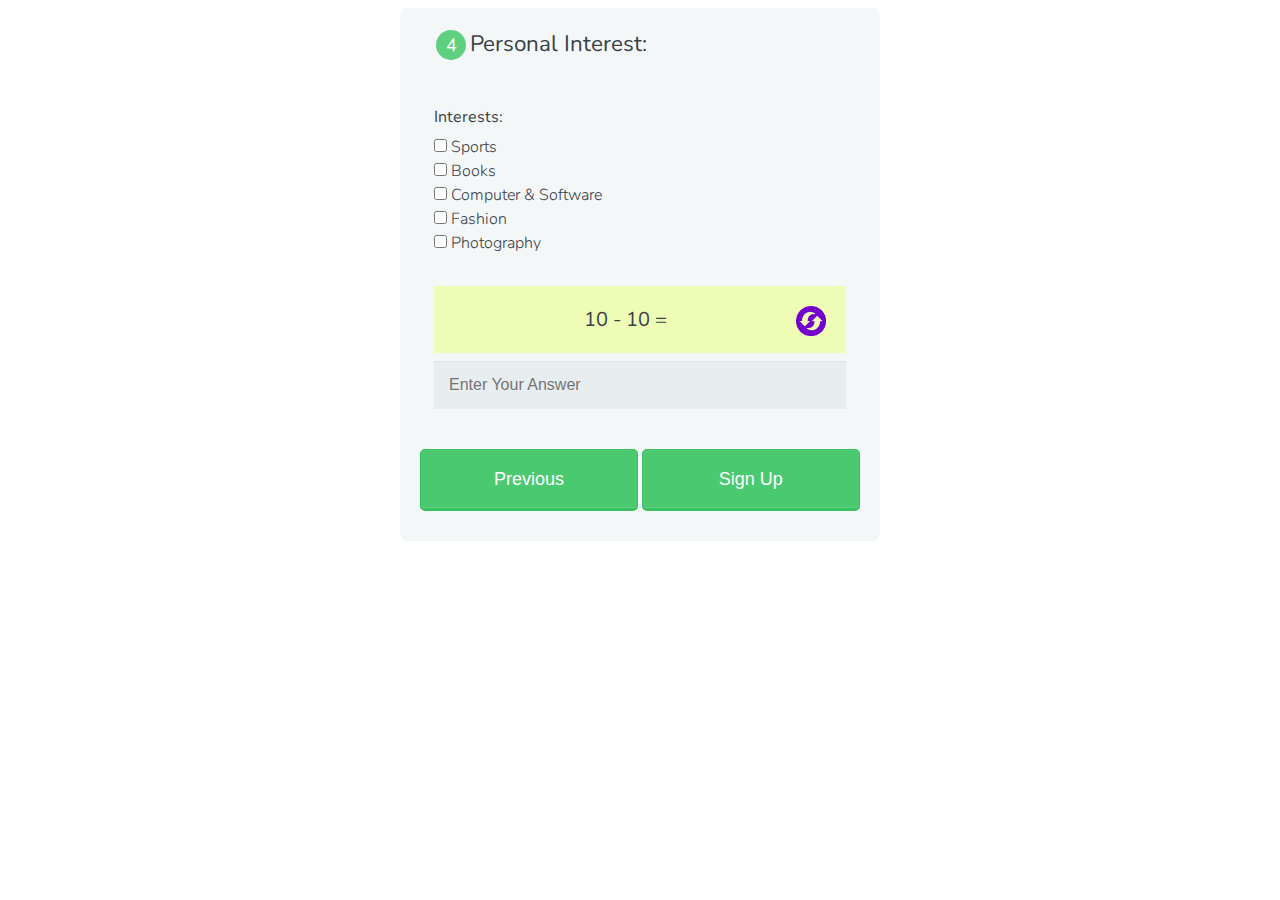
<file: javascript/index4.html>
<!DOCTYPE HTML>
<html>
  <head>
        <meta charset="utf-8">
        <meta name="viewport" content="width=device-width, initial-scale=1.0">
        <title>Sign Up Form</title>
        <link rel="stylesheet" href="css/normalize.css">
        <link href='https://fonts.googleapis.com/css?family=Nunito:400,300' rel='stylesheet' type='text/css'>
        <script src="script/script1.js" type="text/javascript"></script>
		
    </head>
	<body onload="captcha();">
		<form action="" method="get" onsubmit="return sign_up();" >
			<fieldset>
				<legend><span class="number">4</span>Personal Interest:</legend>
				<label>Interests:</label>
				<input type="checkbox" id="Sports" value="Sports" name="user_interest"><label class="light" for="Sports">Sports</label><br>
				<input type="checkbox" id="Books" value="Books" name="user_interest"><label class="light" for="Books">Books</label><br>
				<input type="checkbox" id="Computer_Software" value="Computer_Software" name="user_interest"><label class="light" for="Computer_Software">Computer & Software</label><br>
				<input type="checkbox" id="Fashion" value="Fashion" name="user_interest"><label class="light" for="Fashion">Fashion</label><br>
				<input type="checkbox" id="Photography" value="Photography" name="user_interest"><label class="light" for="Photography">Photography</label> <br>
				<span class="error" id="user_interest_error"></span>

				<label class="captcha"> <span id="num1"></span> <span id="sign"></span> <span id="num2"></span> =  <img class="captcha_refresh" onclick="captcha();" src="images/refresh.png" height= "30px" /> </label>
				
				<input type="text" id="answer" value="" name="user_answer"  placeholder="Enter Your Answer">
				<span class="error" id="answer_error"></span>
			</fieldset>
			<button class="half" onclick="location.href = 'index3.html';" >Previous</button>
			<button class="half" type="submit" >Sign Up</button>
		</form>
	</body>
</html>
</file>
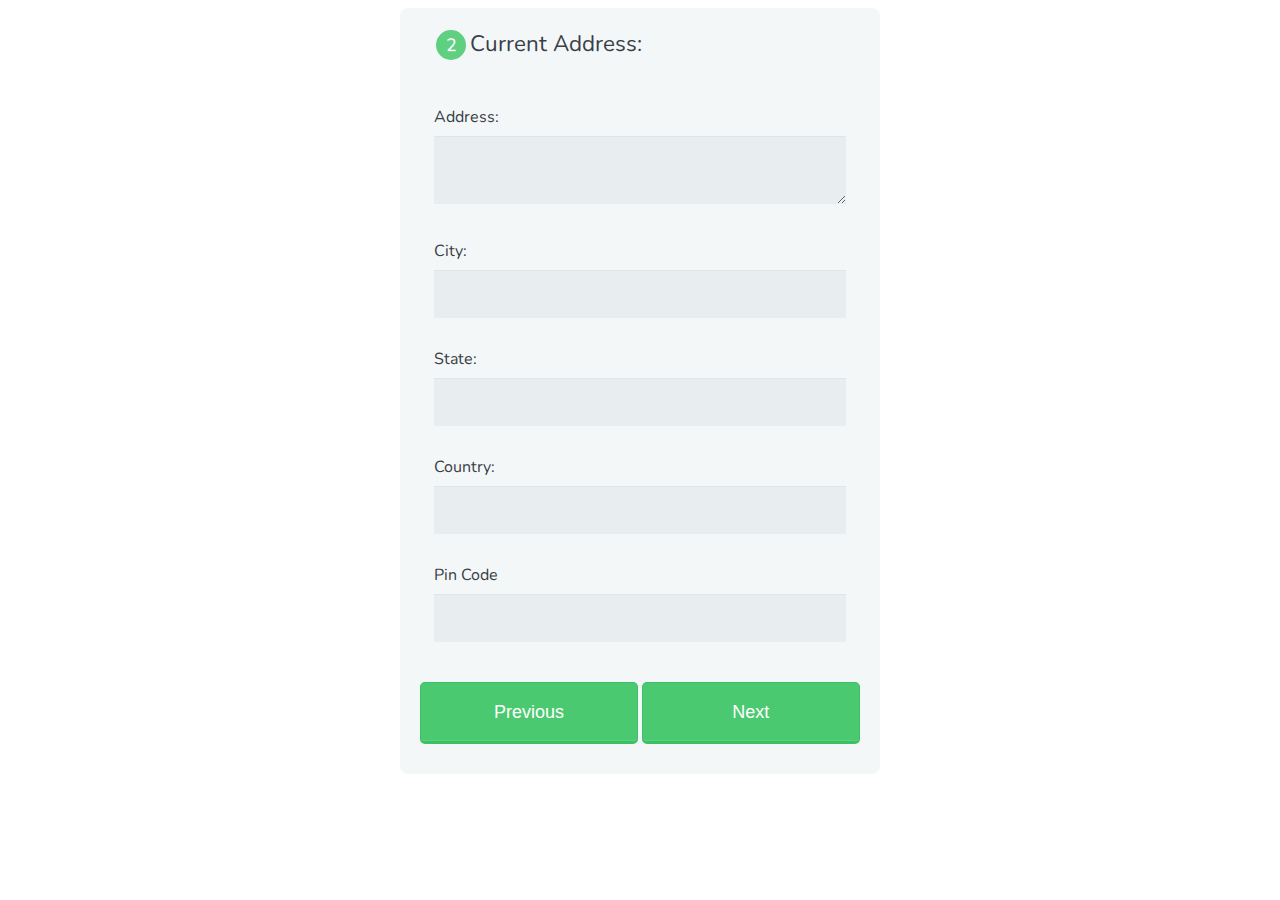
<file: jquery/index2.html>
<!DOCTYPE HTML>
<html>
  <head>
        <meta charset="utf-8">
        <meta name="viewport" content="width=device-width, initial-scale=1.0">
        <title>Sign Up Form</title>
        <link rel="stylesheet" href="css/normalize.css">
        <link href='https://fonts.googleapis.com/css?family=Nunito:400,300' rel='stylesheet' type='text/css'>
        
		<script type="text/javascript" src="script/jquery.min.js"></script>
        <script src="script/script1.js" type="text/javascript"></script>
		
    </head>
	<body>
		<form action="index3.html" method="get" onsubmit="return submit_address_form();" autocomplete="off">
			<fieldset>
				<legend><span class="number">2</span>Current Address:</legend>
				<label for="address">Address:</label>
				<textarea id="address" name="user_current_address"></textarea>
				<span class="error" id="address_error"></span>
				
				<label for="city">City:</label>
				<input type="text" id="city" name="user_current_city">
				<span class="error" id="city_error"></span>
				
				<label for="state">State:</label>
				<input type="text" id="state" name="user_current_state">
				<span class="error" id="state_error"></span>
				
				<label for="country">Country:</label>
				<input type="text" id="country" name="user_current_country" >
				<span class="error" id="country_error"></span>
				
				<label for="pin">Pin Code</label>
				<input type="text" id="pin" name="pin_code1" maxlength="6" >
				<span class="error" id="pin_error"></span>
				
				
			</fieldset>
			<button class="half" onclick="location.href = 'index.html';" >Previous</button>
			<button class="half" type="submit" >Next</button>
		</form>
	</body>
</html>
</file>
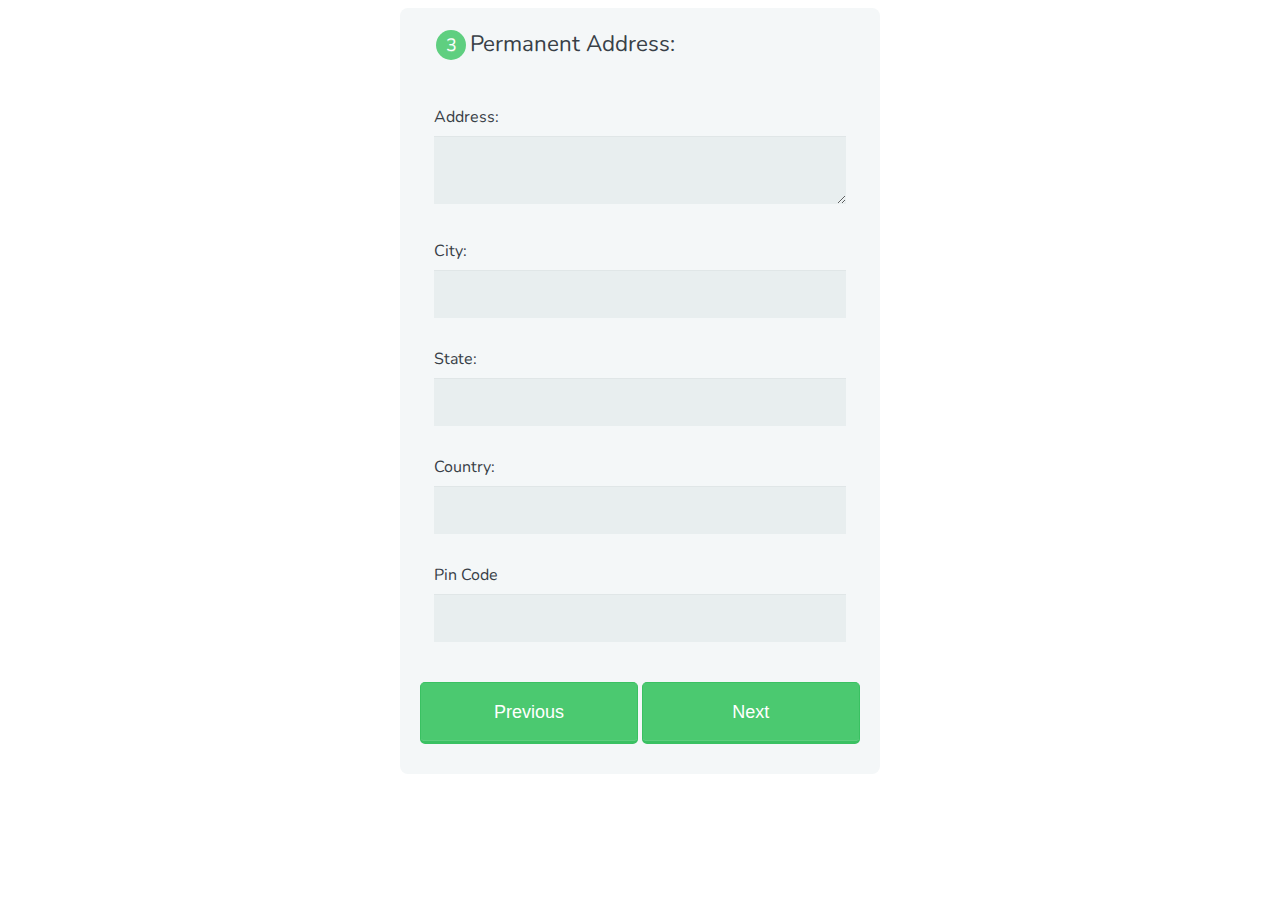
<file: jquery/index3.html>
<!DOCTYPE HTML>
<html>
  <head>
        <meta charset="utf-8">
        <meta name="viewport" content="width=device-width, initial-scale=1.0">
        <title>Sign Up Form</title>
        <link rel="stylesheet" href="css/normalize.css">
        <link href='https://fonts.googleapis.com/css?family=Nunito:400,300' rel='stylesheet' type='text/css'>
		
		<script type="text/javascript" src="script/jquery.min.js"></script>
        <script src="script/script1.js" type="text/javascript"></script>
		
    </head>
	<body>
		<form action="index4.html" method="get" onsubmit="return submit_address_form();" autocomplete="off">
			<fieldset>
				<legend><span class="number">3</span>Permanent Address:</legend>
				<label for="address">Address:</label>
				<textarea id="address" name="user_permanent_address"></textarea>
				<span class="error" id="address_error"></span>
				
				<label for="city">City:</label>
				<input type="text" id="city" name="user_permanent_city">
				<span class="error" id="city_error"></span>
				
				<label for="state">State:</label>
				<input type="text" id="state" name="user_permanent_state">
				<span class="error" id="state_error"></span>
				
				<label for="country">Country:</label>
				<input type="text" id="country" name="user_permanent_country" >
				<span class="error" id="country_error"></span>
				
				<label for="pin">Pin Code</label>
				<input type="text" id="pin" name="pin_code2" maxlength="6" >
				<span class="error" id="pin_error"></span>
				
			</fieldset>
			<button class="half" onclick="location.href = 'index2.html';" >Previous</button>
			<button class="half" type="submit" >Next</button>
		</form>
	</body>
</html>
</file>
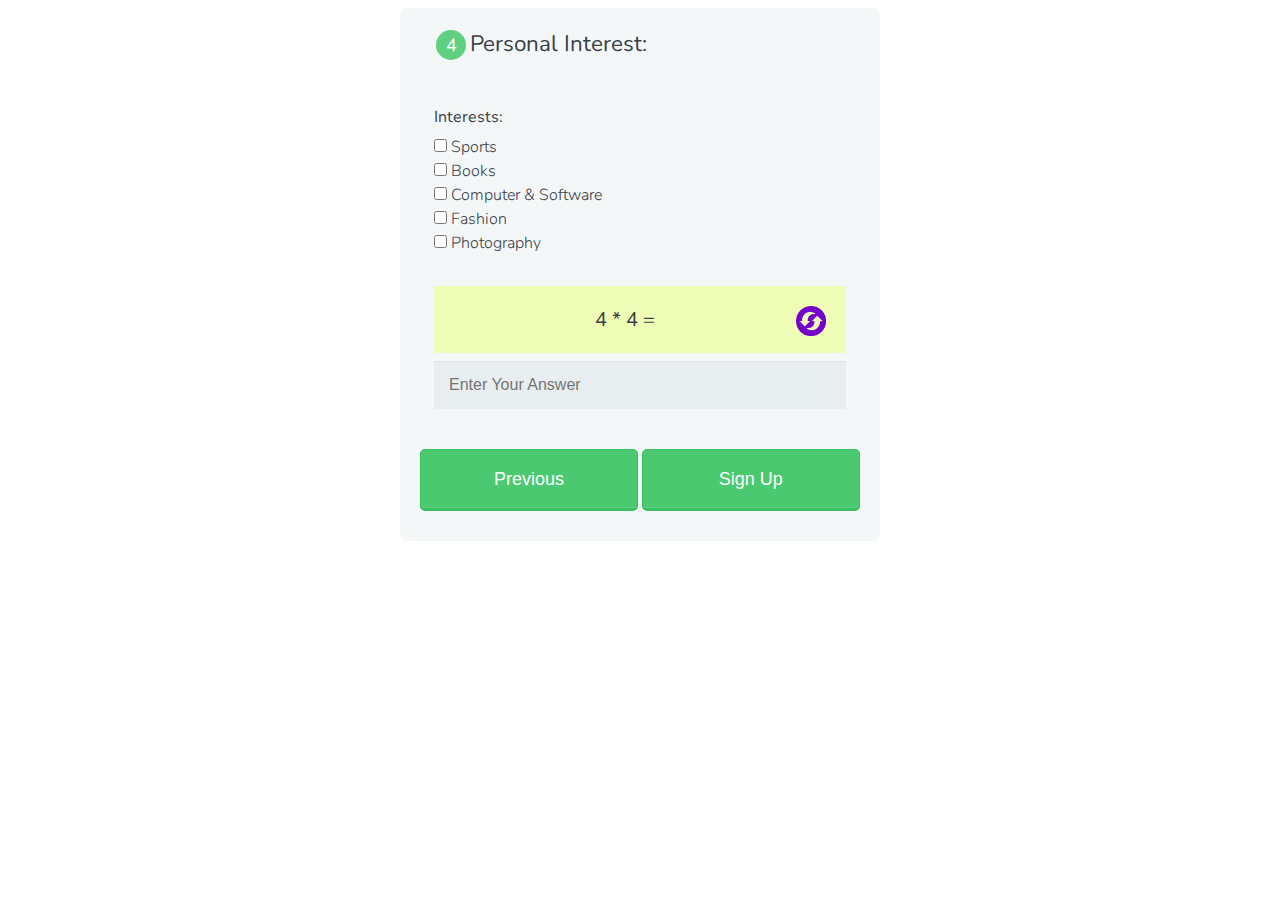
<file: jquery/index4.html>
<!DOCTYPE HTML>
<html>
  <head>
        <meta charset="utf-8">
        <meta name="viewport" content="width=device-width, initial-scale=1.0">
        <title>Sign Up Form</title>
        <link rel="stylesheet" href="css/normalize.css">
        <link href='https://fonts.googleapis.com/css?family=Nunito:400,300' rel='stylesheet' type='text/css'>
		
		<script type="text/javascript" src="script/jquery.min.js"></script>
        <script src="script/script1.js" type="text/javascript"></script>
		
    </head>
	<body onload="captcha();">
		<form action="" method="get" onsubmit="return submit_interest_form();" autocomplete="off">
			<fieldset>
				<legend><span class="number">4</span>Personal Interest:</legend>
				<label>Interests:</label>
				<input type="checkbox" id="Sports" value="Sports" name="user_interest"><label class="light" for="Sports">Sports</label><br>
				<input type="checkbox" id="Books" value="Books" name="user_interest"><label class="light" for="Books">Books</label><br>
				<input type="checkbox" id="Computer_Software" value="Computer_Software" name="user_interest"><label class="light" for="Computer_Software">Computer & Software</label><br>
				<input type="checkbox" id="Fashion" value="Fashion" name="user_interest"><label class="light" for="Fashion">Fashion</label><br>
				<input type="checkbox" id="Photography" value="Photography" name="user_interest"><label class="light" for="Photography">Photography</label> <br>
				<span class="error" id="user_interest_error"></span>

				<label class="captcha"> <span id="num1"></span> <span id="sign"></span> <span id="num2"></span> =  <img class="captcha_refresh" onclick="captcha();" src="images/refresh.png" height= "30px" /> </label>
				
				<input type="text" id="answer" value="" name="user_answer"  placeholder="Enter Your Answer">
				<span class="error" id="answer_error"></span>
			</fieldset>
			<button class="half" onclick="location.href = 'index3.html';" >Previous</button>
			<button class="half" type="submit" >Sign Up</button>
		</form>
	</body>
</html>
</file>
<file: CSS_assignment.css>
*{
	padding : 0;
	margin : 0;
	font-family: "Helvetica Neue",Helvetica,Arial,sans-serif;
    font-size: 14px;
	color: #333333;
}
.division{
	width:60%;
	margin:0 auto;
	border:1px solid #428bca;
	border-radius:4px;
	background: #648880;
	
	background: linear-gradient(to right, #f6f1d3, #648880 85%, #293f50);
}
#registration_text{
	color:#ffffff;
	background-color:#428bca;
	padding:15px 10px;
	margin:0;
	font-size:20px;
	margin:0 0 25px 0;
}
.text-align-right{
	text-align: right;
	font-weight : bold;
}
.text-align-left{
	text-align: left;
	margin-left:27px;
	color: #191970;
}
.radio-margin-right{
	margin-right : 30px;
}
.label{
	width:25%;
	display:inline-block;
	font-size:15px;
	margin:15px 20px 0 0;
	color: #191970;
}
.width1{
	width:40%;
}
.width2{
	width:54%;
}
.widthh3{
	width:35%;
}

.input{
	display:inline-block;
	margin-left:25px;
	padding:5px;
	font-size:17px;
	border:1px solid #428bca;
	border-radius:4px;
	color : #000000;
}
::-webkit-input-placeholder    {
	color :#428bca;
}
::-moz-placeholder { /* Firefox 19+ */
  color: #428bca;
  opacity :0.9;
}
:-ms-input-placeholder { /* IE 10+ */
  color: #428bca;
}
:-moz-placeholder { /* Firefox 18- */
  color: #428bca;
  opacity :0.9;
}
.astik{
	color:#FF0000;
}
select:required:invalid{
	color : #428bca;
}
.not-display{
	display:none;
}
.button{
	padding:15px;
	font-size:20px;
	background-color:#428bca;
	color: #ffffff;
	border:none;
	margin:30px 0;
	border-radius : 10px;
}
.center{
	text-align:center;
}
.option{
	font-size :17px;
}
</file>
